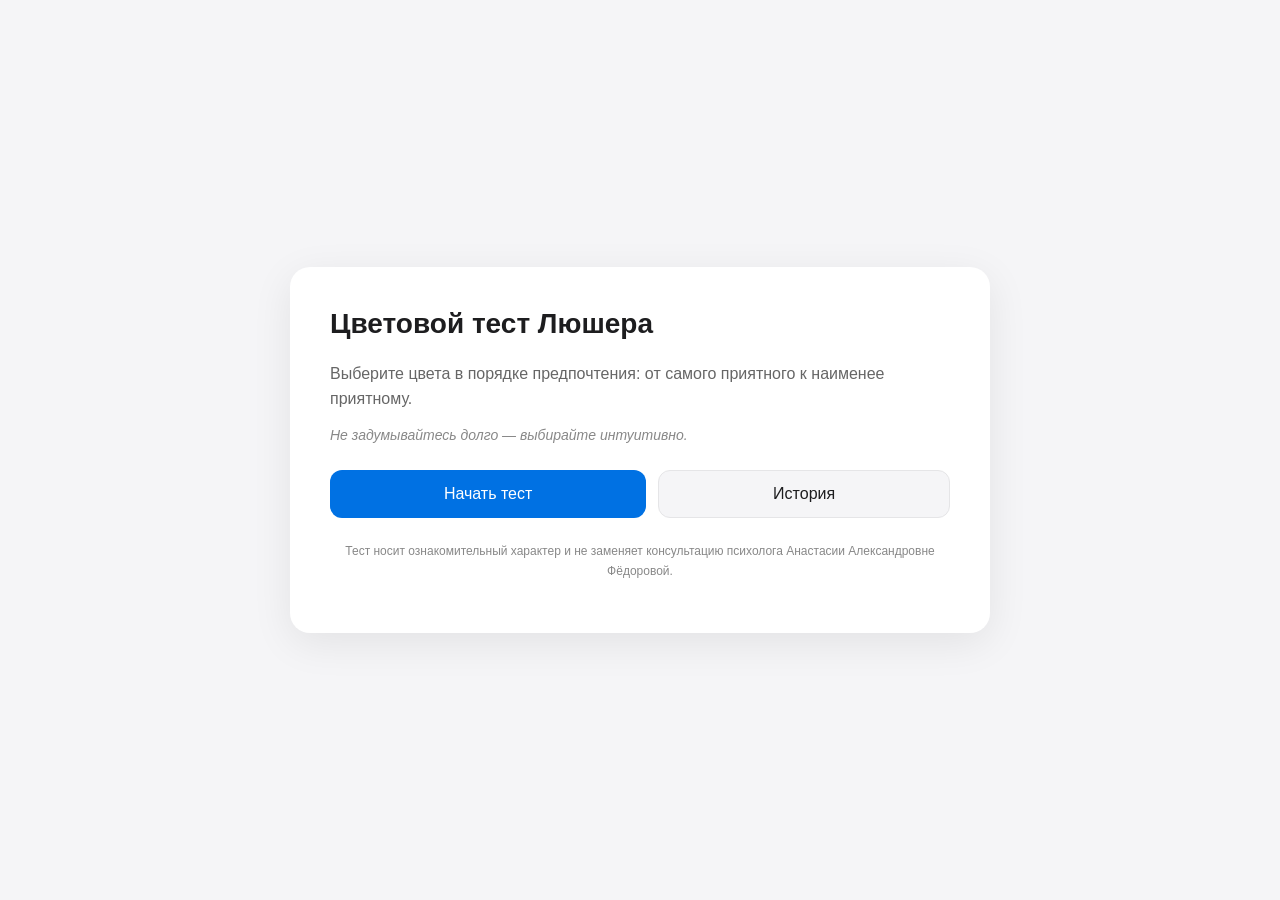
<file: index.html>
<!DOCTYPE html>

<html lang="ru">
<head>
    <meta charset="UTF-8">
    <meta name="viewport" content="width=device-width, initial-scale=1.0, viewport-fit=cover">
    <meta name="theme-color" content="#f5f5f7">
    <title>Тест Люшера</title>
    <link rel="stylesheet" href="style.css">
    <!-- PWA -->
<link rel="manifest" href="manifest.json">
<meta name="apple-mobile-web-app-capable" content="yes">
<meta name="apple-mobile-web-app-status-bar-style" content="default">
<meta name="apple-mobile-web-app-title" content="Тест Люшера">
<link rel="apple-touch-icon" href="icons/apple-touch-icon.png">
</head>
<body>
    <div class="container">
        <!-- Экран приветствия -->
        <div id="intro-screen" class="screen active">
            <h1>Цветовой тест Люшера</h1>
            <p>Выберите цвета в порядке предпочтения: от самого приятного к наименее приятному.</p>
            <p class="hint">Не задумывайтесь долго — выбирайте интуитивно.</p>
            <div class="btn-group">
                <button id="start-btn" class="btn btn-primary">Начать тест</button>
                <button id="history-btn" class="btn btn-secondary">История</button>
            </div>
            <p class="disclaimer">Тест носит ознакомительный характер и не заменяет консультацию психолога Анастасии Александровне Фёдоровой.</p>
        </div>

        <!-- Экран теста -->
        <div id="test-screen" class="screen">
            <div class="progress">
                <span id="round-info">Раунд 1 из 2</span>
                <div class="progress-bar"><div id="progress-fill"></div></div>
            </div>
            <p class="instruction" id="instruction">Выберите самый приятный цвет</p>
            <div class="colors-grid" id="colors-grid"></div>
            <div class="selection-preview" id="selection-preview"></div>
        </div>

        <!-- Экран результатов -->
        <div id="result-screen" class="screen">
    <h1>Результат</h1>
    <div id="result-content"></div>
    <div class="btn-group">
        <button id="pdf-btn" class="btn btn-primary">Скачать PDF</button>
        <button id="restart-btn" class="btn btn-secondary">Пройти заново</button>
        <button id="to-history-btn" class="btn btn-secondary">История</button>
    </div>
</div>

        <!-- Экран истории -->
        <div id="history-screen" class="screen">
            <h1>История прохождений</h1>
            <div id="history-content"></div>
            <div class="btn-group">
                <button id="back-btn" class="btn btn-primary">На главную</button>
                <button id="clear-history-btn" class="btn btn-danger">Очистить историю</button>
            </div>
        </div>
    </div>
    <script src="script.js"></script>
</body>
</html>
</file>
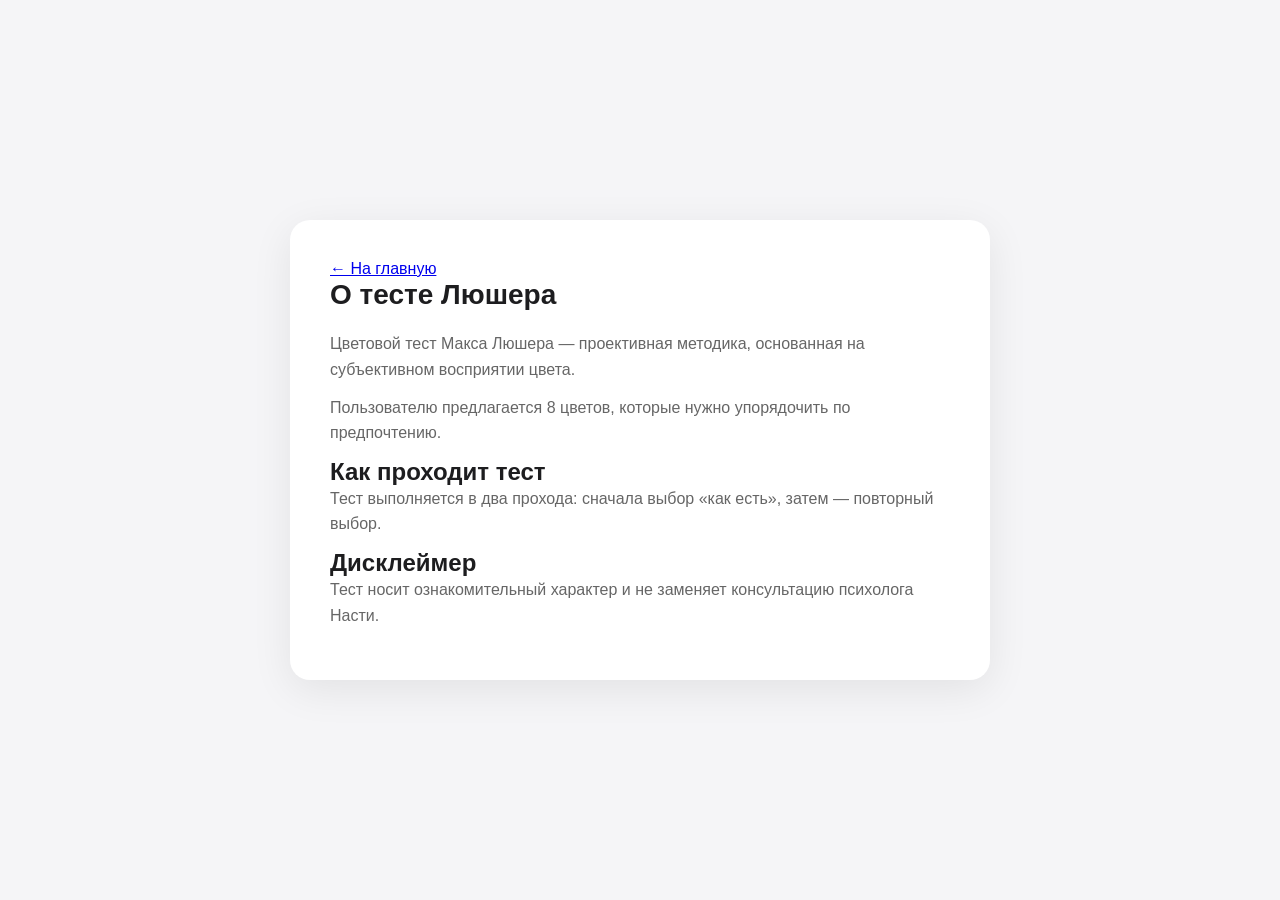
<file: about.html>
<!DOCTYPE html>
<html lang="ru">
<head>
    <meta charset="UTF-8">
    <meta name="viewport" content="width=device-width, initial-scale=1.0, viewport-fit=cover">
    <meta name="theme-color" content="#f5f5f7">
    <title>О тесте Люшера</title>
    <link rel="manifest" href="manifest.json">
    <link rel="apple-touch-icon" href="icons/apple-touch-icon.png">
    <link rel="stylesheet" href="style.css">
</head>
<body>
    <div class="container">
        <!-- Кнопка "назад" -->
        <a href="index.html" class="back-link">← На главную</a>

        <h1>О тесте Люшера</h1>
        <p>Цветовой тест Макса Люшера — проективная методика, основанная на субъективном восприятии цвета.</p>
        <p>Пользователю предлагается 8 цветов, которые нужно упорядочить по предпочтению.</p>

        <h2>Как проходит тест</h2>
        <p>Тест выполняется в два прохода: сначала выбор «как есть», затем — повторный выбор.</p>

        <h2>Дисклеймер</h2>
        <p>Тест носит ознакомительный характер и не заменяет консультацию психолога Насти.</p>
    </div>

    <script>
        if ('serviceWorker' in navigator) {
            navigator.serviceWorker.register('service-worker.js').catch(() => {});
        }
    </script>
</body>
</html>
</file>
<file: style.css>
:root {
    --bg: #f5f5f7;
    --card-bg: #ffffff;
    --text: #1d1d1f;
    --text-muted: #666;
    --text-hint: #888;
    --border: #e5e5e7;
    --primary: #0071e3;
    --primary-hover: #0060c0;
    --danger: #e32219;
    --danger-hover: #c01810;
    --shadow: 0 10px 40px rgba(0,0,0,0.08);
}

@media (prefers-color-scheme: dark) {
    :root {
        --bg: #0d0d0f;
        --card-bg: #1c1c1e;
        --text: #f5f5f7;
        --text-muted: #a1a1a6;
        --text-hint: #8e8e93;
        --border: #2c2c2e;
        --shadow: 0 10px 40px rgba(0,0,0,0.5);
    }
    .color-tile.selected { border-color: var(--text) !important; }
    .preview-dot { border-color: var(--border) !important; }
}

* {
    margin: 0;
    padding: 0;
    box-sizing: border-box;
    font-family: -apple-system, BlinkMacSystemFont, 'Segoe UI', Roboto, sans-serif;
    -webkit-tap-highlight-color: transparent;
}

body {
    background: var(--bg);
    color: var(--text);
    min-height: 100vh;
    min-height: 100dvh;
    display: flex;
    justify-content: center;
    align-items: flex-start;
    padding: max(20px, env(safe-area-inset-top)) 20px max(20px, env(safe-area-inset-bottom));
    transition: background 0.2s, color 0.2s;
}

.container {
    background: var(--card-bg);
    border-radius: 20px;
    padding: 40px;
    max-width: 700px;
    width: 100%;
    box-shadow: var(--shadow);
    margin: auto 0;
}

.screen { display: none; }
.screen.active { display: block; animation: fadeIn 0.25s ease; }

@keyframes fadeIn {
    from { opacity: 0; transform: translateY(6px); }
    to   { opacity: 1; transform: translateY(0); }
}

h1 {
    font-size: 28px;
    margin-bottom: 20px;
    color: var(--text);
    line-height: 1.2;
}

p {
    color: var(--text-muted);
    line-height: 1.6;
    margin-bottom: 12px;
}

.hint {
    font-size: 14px;
    color: var(--text-hint);
    font-style: italic;
}

.disclaimer {
    font-size: 12px;
    color: var(--text-hint);
    margin-top: 24px;
    text-align: center;
}

/* Кнопки */
.btn-group {
    display: flex;
    gap: 12px;
    margin-top: 24px;
    flex-wrap: wrap;
}

.btn {
    flex: 1 1 auto;
    min-height: 48px;
    padding: 14px 24px;
    border: none;
    border-radius: 12px;
    font-size: 16px;
    font-weight: 500;
    cursor: pointer;
    transition: background 0.2s, transform 0.1s;
    touch-action: manipulation;
}

.btn:active { transform: scale(0.97); }

.btn-primary { background: var(--primary); color: #fff; }
.btn-primary:hover { background: var(--primary-hover); }

.btn-secondary {
    background: var(--bg);
    color: var(--text);
    border: 1px solid var(--border);
}
.btn-secondary:hover { background: var(--border); }

.btn-danger { background: var(--danger); color: #fff; }
.btn-danger:hover { background: var(--danger-hover); }

/* Прогресс */
.progress { margin-bottom: 16px; }

.progress span {
    font-size: 14px;
    color: var(--text-hint);
    display: block;
    margin-bottom: 8px;
}

.progress-bar {
    height: 6px;
    background: var(--border);
    border-radius: 3px;
    overflow: hidden;
}

#progress-fill {
    height: 100%;
    background: var(--primary);
    width: 0;
    transition: width 0.25s ease;
    border-radius: 3px;
}

.instruction {
    font-size: 18px;
    font-weight: 500;
    color: var(--text);
    margin-bottom: 24px;
}

/* Сетка цветов */
.colors-grid {
    display: grid;
    grid-template-columns: repeat(4, 1fr);
    gap: 16px;
    margin-bottom: 24px;
}

.color-tile {
    aspect-ratio: 1;
    border-radius: 12px;
    cursor: pointer;
    border: 3px solid transparent;
    transition: transform 0.15s, border-color 0.15s, opacity 0.2s;
    position: relative;
    touch-action: manipulation;
    user-select: none;
    -webkit-user-select: none;
}

@media (hover: hover) {
    .color-tile:hover:not(.selected) { transform: scale(1.05); }
}

.color-tile:active:not(.selected) { transform: scale(0.95); }

.color-tile.selected {
    border-color: var(--text);
    transform: scale(0.95);
    opacity: 0.85;
}

.color-tile .order-badge {
    position: absolute;
    top: 6px;
    right: 6px;
    background: rgba(0,0,0,0.75);
    color: #fff;
    width: 26px;
    height: 26px;
    border-radius: 50%;
    display: flex;
    align-items: center;
    justify-content: center;
    font-size: 13px;
    font-weight: bold;
}

.selection-preview {
    display: flex;
    gap: 8px;
    justify-content: center;
    min-height: 40px;
    flex-wrap: wrap;
}

.preview-dot {
    width: 32px;
    height: 32px;
    border-radius: 50%;
    border: 2px solid var(--border);
}

/* Результаты */
.result-item {
    display: flex;
    align-items: flex-start;
    gap: 16px;
    padding: 14px 0;
    border-bottom: 1px solid var(--border);
}

.result-item:last-child { border-bottom: none; }

.result-swatch {
    width: 44px;
    height: 44px;
    border-radius: 10px;
    flex-shrink: 0;
    border: 1px solid var(--border);
}

.result-name {
    font-weight: 600;
    color: var(--text);
    font-size: 15px;
}

.result-desc {
    font-size: 14px;
    color: var(--text-muted);
    margin-top: 4px;
    line-height: 1.5;
}

.result-summary {
    background: var(--bg);
    padding: 16px;
    border-radius: 12px;
    margin-top: 20px;
    font-size: 14px;
    color: var(--text-muted);
    line-height: 1.5;
}

.result-summary strong { color: var(--text); }

/* История */
.history-entry {
    background: var(--bg);
    border-radius: 12px;
    padding: 16px;
    margin-bottom: 12px;
}

.history-header {
    display: flex;
    justify-content: space-between;
    align-items: center;
    margin-bottom: 12px;
    gap: 12px;
    flex-wrap: wrap;
}

.history-date {
    font-size: 13px;
    color: var(--text-hint);
}

.history-delete {
    background: transparent;
    border: none;
    color: var(--danger);
    cursor: pointer;
    font-size: 13px;
    padding: 4px 8px;
    border-radius: 6px;
}

.history-delete:hover { background: rgba(227,34,25,0.1); }

.history-colors {
    display: flex;
    gap: 6px;
    flex-wrap: wrap;
}

.history-swatch {
    width: 28px;
    height: 28px;
    border-radius: 6px;
    border: 1px solid var(--border);
}

.empty-history {
    text-align: center;
    padding: 40px 20px;
    color: var(--text-hint);
}

/* --- Адаптивность --- */
@media (max-width: 600px) {
    body {
        padding: max(12px, env(safe-area-inset-top)) 12px max(12px, env(safe-area-inset-bottom));
        align-items: stretch;
    }
    .container {
        padding: 24px 20px;
        border-radius: 16px;
        margin: 0;
    }
    h1 { font-size: 22px; }
    .instruction { font-size: 16px; }
    .colors-grid {
        grid-template-columns: repeat(2, 1fr);
        gap: 12px;
    }
    .color-tile { border-radius: 14px; }
    .btn-group { flex-direction: column; }
    .btn { width: 100%; min-height: 52px; }
    .result-swatch { width: 38px; height: 38px; }
    .result-name { font-size: 14px; }
    .result-desc { font-size: 13px; }
}

@media (max-width: 380px) {
    .colors-grid { gap: 10px; }
    .order-badge { width: 22px; height: 22px; font-size: 11px; top: 4px; right: 4px; }
}

/* Ландшафтная ориентация на телефоне */
@media (max-height: 500px) and (orientation: landscape) {
    body { align-items: flex-start; }
    .container { padding: 16px; }
    .colors-grid {
        grid-template-columns: repeat(4, 1fr);
        gap: 8px;
        margin-bottom: 12px;
    }
    .instruction { margin-bottom: 12px; font-size: 15px; }
    h1 { font-size: 20px; margin-bottom: 12px; }
}
/* ============================================
   ПЕЧАТЬ / ЭКСПОРТ В PDF
   ============================================ */
@media print {
    @page {
        size: A4;
        margin: 15mm;
    }

    /* Принудительно включаем цвета для ВСЕХ элементов */
    * {
        -webkit-print-color-adjust: exact !important;
        print-color-adjust: exact !important;
        color-adjust: exact !important;
        animation: none !important;
        transition: none !important;
    }

    /* Светлая тема для печати принудительно */
    :root {
        --bg: #ffffff;
        --card-bg: #ffffff;
        --text: #000000;
        --text-muted: #333333;
        --text-hint: #555555;
        --border: #cccccc;
    }

    body {
        background: #fff !important;
        color: #000 !important;
        padding: 0;
        display: block;
    }

    .container {
        box-shadow: none !important;
        padding: 0;
        max-width: 100%;
        border-radius: 0;
    }

    /* Скрываем всё, кроме результата */
    .screen { display: none !important; }
    #result-screen.active { display: block !important; }

    /* Прячем кнопки и навигацию */
    .btn, .btn-group, .back-link {
        display: none !important;
    }

    /* Заголовок результата */
    #result-screen h1 {
        font-size: 22px;
        margin-bottom: 4px;
        color: #000;
    }

    #result-screen h1::after {
        content: attr(data-print-date);
        display: block;
        font-size: 11px;
        color: #666;
        font-weight: normal;
        margin-top: 4px;
    }

    h2 {
        color: #000 !important;
        font-size: 15px !important;
        margin-top: 18px !important;
        page-break-after: avoid;
    }

    /* Элементы результата */
    .result-item {
        display: flex;
        align-items: flex-start;
        gap: 12px;
        padding: 10px 0;
        border-bottom: 1px solid #ddd;
        page-break-inside: avoid;
    }

    /* Усиленная печать цветных квадратиков */
    .result-swatch, .history-swatch, .preview-dot, 
    [style*="background"] {
        border: 1px solid #999 !important;
        -webkit-print-color-adjust: exact !important;
        print-color-adjust: exact !important;
    }

    .result-name {
        color: #000;
        font-size: 13px;
    }

    .result-desc {
        color: #333;
        font-size: 12px;
        line-height: 1.4;
    }

    .result-summary {
        background: #f5f5f5 !important;
        border: 1px solid #ddd;
        color: #222;
        font-size: 12px;
        margin-top: 16px;
        page-break-inside: avoid;
    }

    /* Подвал-дисклеймер в печати */
    #result-screen::after {
        content: "Данный тест носит ознакомительный характер и не заменяет консультацию психолога.";
        display: block;
        margin-top: 24px;
        padding-top: 12px;
        border-top: 1px solid #ccc;
        font-size: 10px;
        color: #666;
        text-align: center;
    }
}
/* Аккордеон для таблицы пар */
.pairs-accordion {
    margin-top: 24px;
    border: 1px solid var(--border);
    border-radius: 12px;
    overflow: hidden;
    background: var(--card-bg);
}

.pairs-accordion summary {
    padding: 16px;
    cursor: pointer;
    font-weight: 600;
    color: var(--text);
    background: var(--bg);
    list-style: none;
    display: flex;
    justify-content: space-between;
    align-items: center;
    transition: background 0.2s;
}

.pairs-accordion summary:hover {
    background: var(--border);
}

.pairs-accordion summary::-webkit-details-marker {
    display: none;
}

.pairs-accordion summary::after {
    content: "▼";
    font-size: 12px;
    transition: transform 0.2s;
    color: var(--text-hint);
}

.pairs-accordion[open] summary::after {
    transform: rotate(180deg);
}

.pairs-content {
    padding: 16px;
    border-top: 1px solid var(--border);
    max-height: 400px;
    overflow-y: auto;
}

.pair-entry {
    padding: 10px 0;
    border-bottom: 1px solid var(--border);
    display: flex;
    gap: 12px;
    align-items: flex-start;
}

.pair-entry:last-child {
    border-bottom: none;
}

.pair-swatches {
    display: flex;
    gap: 4px;
    flex-shrink: 0;
}

.pair-swatch {
    width: 20px;
    height: 20px;
    border-radius: 4px;
    border: 1px solid var(--border);
}

.pair-text {
    font-size: 13px;
    color: var(--text-muted);
    line-height: 1.5;
}

.pair-text strong {
    color: var(--text);
}
</file>
